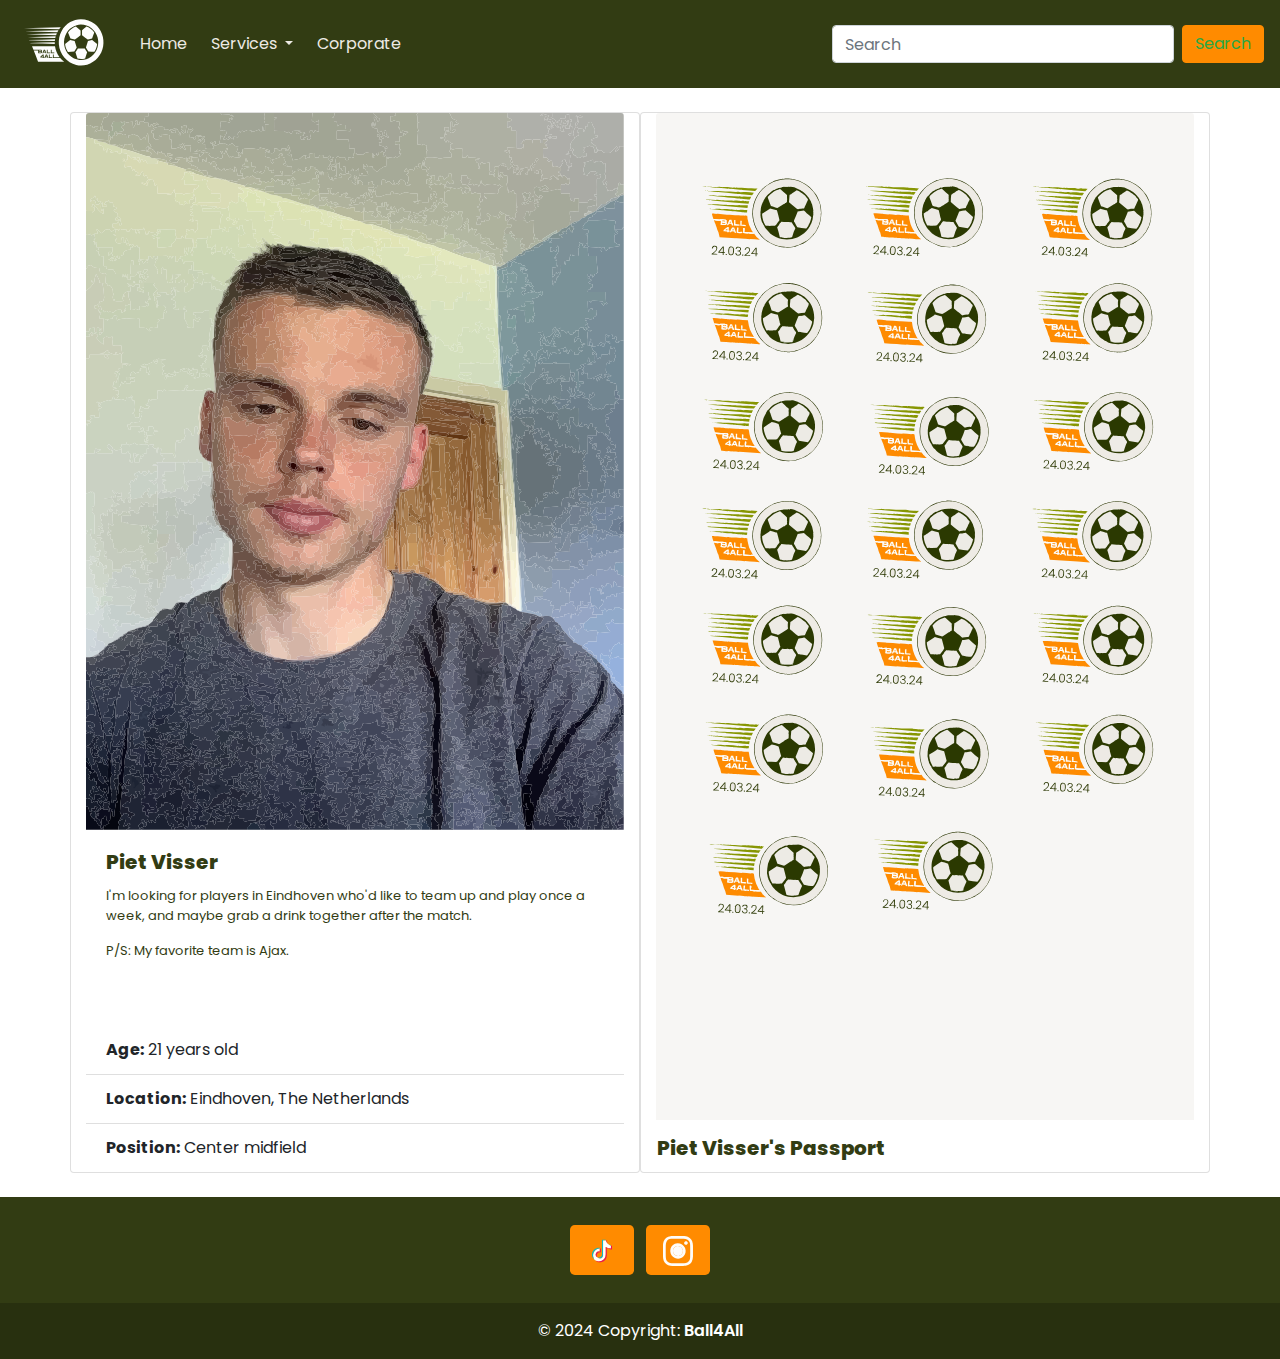
<file: passport-page.html>
<!doctype html>
<html lang="en">
<head>
<meta charset="utf-8">
<meta http-equiv="X-UA-Compatible" content="IE=edge">
<meta name="viewport" content="width=device-width, initial-scale=1">
<title>Passport Page</title>
<!-- Bootstrap -->
<link href="css/bootstrap-4.4.1.css" rel="stylesheet">
<link rel="preconnect" href="https://fonts.googleapis.com">
<link rel="preconnect" href="https://fonts.gstatic.com" crossorigin>
<link href="https://fonts.googleapis.com/css2?family=Poppins:ital,wght@0,100;0,200;0,300;0,400;0,500;0,600;0,700;0,800;0,900;1,100;1,200;1,300;1,400;1,500;1,600;1,700;1,800;1,900&display=swap" rel="stylesheet">
<link href="css/styles.css" rel="stylesheet" type="text/css">
</head>
<body>
<nav class="navbar navbar-expand-lg navbar-light bg-light">
      <a class="navbar-brand" href="index.html">
		<img class="navbar-logo" src="images/ball4all-logo-monogram-06.svg" width="100" height="62" alt="Ball4All logo">
  </a>
      <button class="navbar-toggler" type="button" data-toggle="collapse" data-target="#navbarSupportedContent" aria-controls="navbarSupportedContent" aria-expanded="false" aria-label="Toggle navigation"> <span class="navbar-toggler-icon"></span> </button>
       <div class="collapse navbar-collapse" id="navbarSupportedContent">
  <ul class="navbar-nav mr-auto">
    <li class="nav-item m-lg-2 active">
      <a class="nav-link-navbar poppins-regular" href="index.html">Home <span class="sr-only">(current)</span></a>
    </li>
    <li class="nav-item m-lg-2 active">
      <div class="dropdown show">
        <a class="dropdown-toggle nav-link-navbar poppins-regular m-lg-2 active" role="link" id="dropdownMenuLink" data-toggle="dropdown" aria-haspopup="true" aria-expanded="false">
          Services
        </a>
        <div class="dropdown-menu" aria-labelledby="dropdownMenuLink">
          <a class="dropdown-item" href="ballerpassport.html">Baller Passport</a>
          <a class="dropdown-item" href="pitch-booking.html">Pitch Booking</a>
          <a class="dropdown-item" href="matchmaking.html">Matchmaking</a>
        </div>
      </div>
    </li>
    <li class="nav-item m-lg-2">
      <a class="nav-link-navbar poppins-regular" href="corporate2.html">Corporate</a>
    </li>
  </ul>
</div>
        <form class="form-inline my-2 my-lg-0">
          <input class="form-control mr-sm-2 poppins-regular" type="search" placeholder="Search" aria-label="Search">
          <button class="btn btn-outline-success my-2 my-sm-0 poppins-regular" type="submit">Search</button>
        </form>
</nav>
<!-- end of nav -->
<div class="container-lg mt-4 mb-4">
    <div class="row">
        <div class="card col-lg-6" style="width: 30rem;">
            <img src="images/piet.svg" class="card-img-top" alt="...">
            <div class="card-body">
                <h5 class="card-title poppins-bold">Piet Visser</h5>
                <p class="card-text poppins-regular">I'm looking for players in Eindhoven who'd like to team up and play once a week, and maybe grab a drink together after the match.</p>
                <p class="card-text poppins-regular">P/S: My favorite team is Ajax.</p>
            </div>
            <ul class="list-group list-group-flush">
                <li class="list-group-item poppins-regular"><strong>Age:</strong> 21 years old</li>
                <li class="list-group-item poppins-regular"><strong>Location:</strong> Eindhoven, The Netherlands</li>
                <li class="list-group-item poppins-regular"><strong>Position:</strong> Center midfield</li>
            </ul>
        </div>
        <div class="card col-lg-6" style="width: 30rem;">
            <img src="images/ball4all-stamps-14.svg" class="card-img-top" alt="...">
            <div class="row">
                <h5 class="card-title ml-3 mt-3 poppins-bold">Piet Visser's Passport</h5>
            </div>
        </div>
    </div>
</div>
<!-- start of footer -->
<footer class="text-center text-white" style="background-color: #323C13;">
    <!-- Grid container -->
    <div class="container pt-4">
        <!-- Section: Social media -->
        <section class="mb-4">
            <a class="btn btn-link btn-floating btn-lg text-dark m-1" href="https://www.tiktok.com/@ball4all24?_t=8lFnzxBAVn6&_r=1" role="button" data-mdb-ripple-color="dark">
                <i class="fab fa-tiktok"></i>
                <img src="images/tiktok-icon.svg" width="30" alt="tiktok-icon">
            </a>
            <!-- Instagram -->
            <a class="btn btn-link btn-floating btn-lg text-dark m-1" href="https://www.instagram.com/ball4all24/" role="button" data-mdb-ripple-color="dark">
                <i class="fab fa-instagram"></i>
                <img src="images/instagram-white-icon.svg" width="30" alt="instagram-icon">
            </a>
        </section>
        <!-- Section: Social media -->
    </div>
    <!-- Grid container -->
    <!-- Copyright -->
    <div class="text-center p-3 poppins-regular" style="background-color: rgba(0, 0, 0, 0.2);">
        © 2024 Copyright:
        <a class="poppins-semibold">Ball4All</a>
    </div>
    <!-- Copyright -->
</footer>
<!-- end of footer -->
	
 <!-- jQuery, Popper.js, and Bootstrap JS -->
  <script src="https://code.jquery.com/jquery-3.3.1.slim.min.js"></script>
  <script src="https://cdnjs.cloudflare.com/ajax/libs/popper.js/1.14.7/umd/popper.min.js"></script>
  <script src="https://stackpath.bootstrapcdn.com/bootstrap/4.3.1/js/bootstrap.min.js"></script>
</body>
</html>
</file>
<file: css/styles.css>
@charset "utf-8";
/* CSS Document */

.navbar {
	background-color: #323C13 !important; 
}

.jumbotron {
	background-color: #323C13 !important;
}

.nav-link-navbar {
	color: #EDEAE4 !important; 
}

.btn {
	background-color: #FF8B00 !important;
}

.btn:active {
	background-color: #889600 !important;
}

.btn-outline-success {
	border-color: #FF8B00 !important; 
}

.btn-outline-success:active {
	border-color: #FF8B00 !important; 
}

.jumbotron {
	background-image: linear-gradient(rgba(0, 0, 0, 0.5), rgba(0, 0, 0, 0.5)), url("../images/playing-football.svg");
	background-size: cover;
	background-repeat: no-repeat; 
}

.poppins-bold {
  font-family: "Poppins", sans-serif;
  font-weight: 800;
  font-style: normal;
}

.poppins-regular {
  font-family: "Poppins", sans-serif;
  font-weight: 400;
  font-style: normal;
}

.brand-name {
	color: #EDEAE4 !important; 
	font-size: 100px !important;
}

.brand-intro {
	color: #EDEAE4 !important;
}

.landing-page {
	background-color: aqua; 
	opacity: 0.5; 
}

.poppins-semibold {
  font-family: "Poppins", sans-serif;
  font-weight: 600;
  font-style: normal;
}

.about-us {
	color: #323C13; 
}

.card-text {
	font-size: 13px;
}

.carousel-control-next {
	opacity: 0; 
}

.carousel-control-prev {
	opacity: 0; 
}

.feedback-title {
	color: #EDEAE4;
}

.feedback-info {
	color: #EDEAE4;
}

.marketing {
	color:#323C13; 
}

.jumbotron-fluid {
	background-color: #EDEAE4; 
}

.carousel-control-prev {
	opacity: 0 !important;
}

.carousel-control-next {
	opacity: 0 !important;
}

.poppins-semibold {
  font-family: "Poppins", sans-serif;
  font-weight: 600;
  font-style: normal;
}

.subtitle {
	font-size: 20px;
	color: #323C13;
}

.bodytext {
	font-size: 14px;
}

.background {
	background-color: #EDEAE4; 
}

.card-title {
	color:#323C13;
}

.jumbotron {
	background-color: #889600;
}

.form-title {
	color: #FF8B00;
}

.form-info {
	color:  #EDEAE4;
}

.background {
	background-image: url("../images/playing-football.jpg");
	background-size: cover;
	background-repeat: no-repeat; 
}

.form-link:active {
	color:#EDEAE4;
}

.form-link {
	color:#889600;
}

.form-link:hover {
	color:#EDEAE4;
}

.heading {
	color:#323C13;
}

.card-text {
	color:#323C13;
}

.nav-link {
	color:#323C13;
}

.nav-link:hover {
	color:#FF8B00;
}

.nav-link:active {
	color:#FF8B00;
}
</file>
